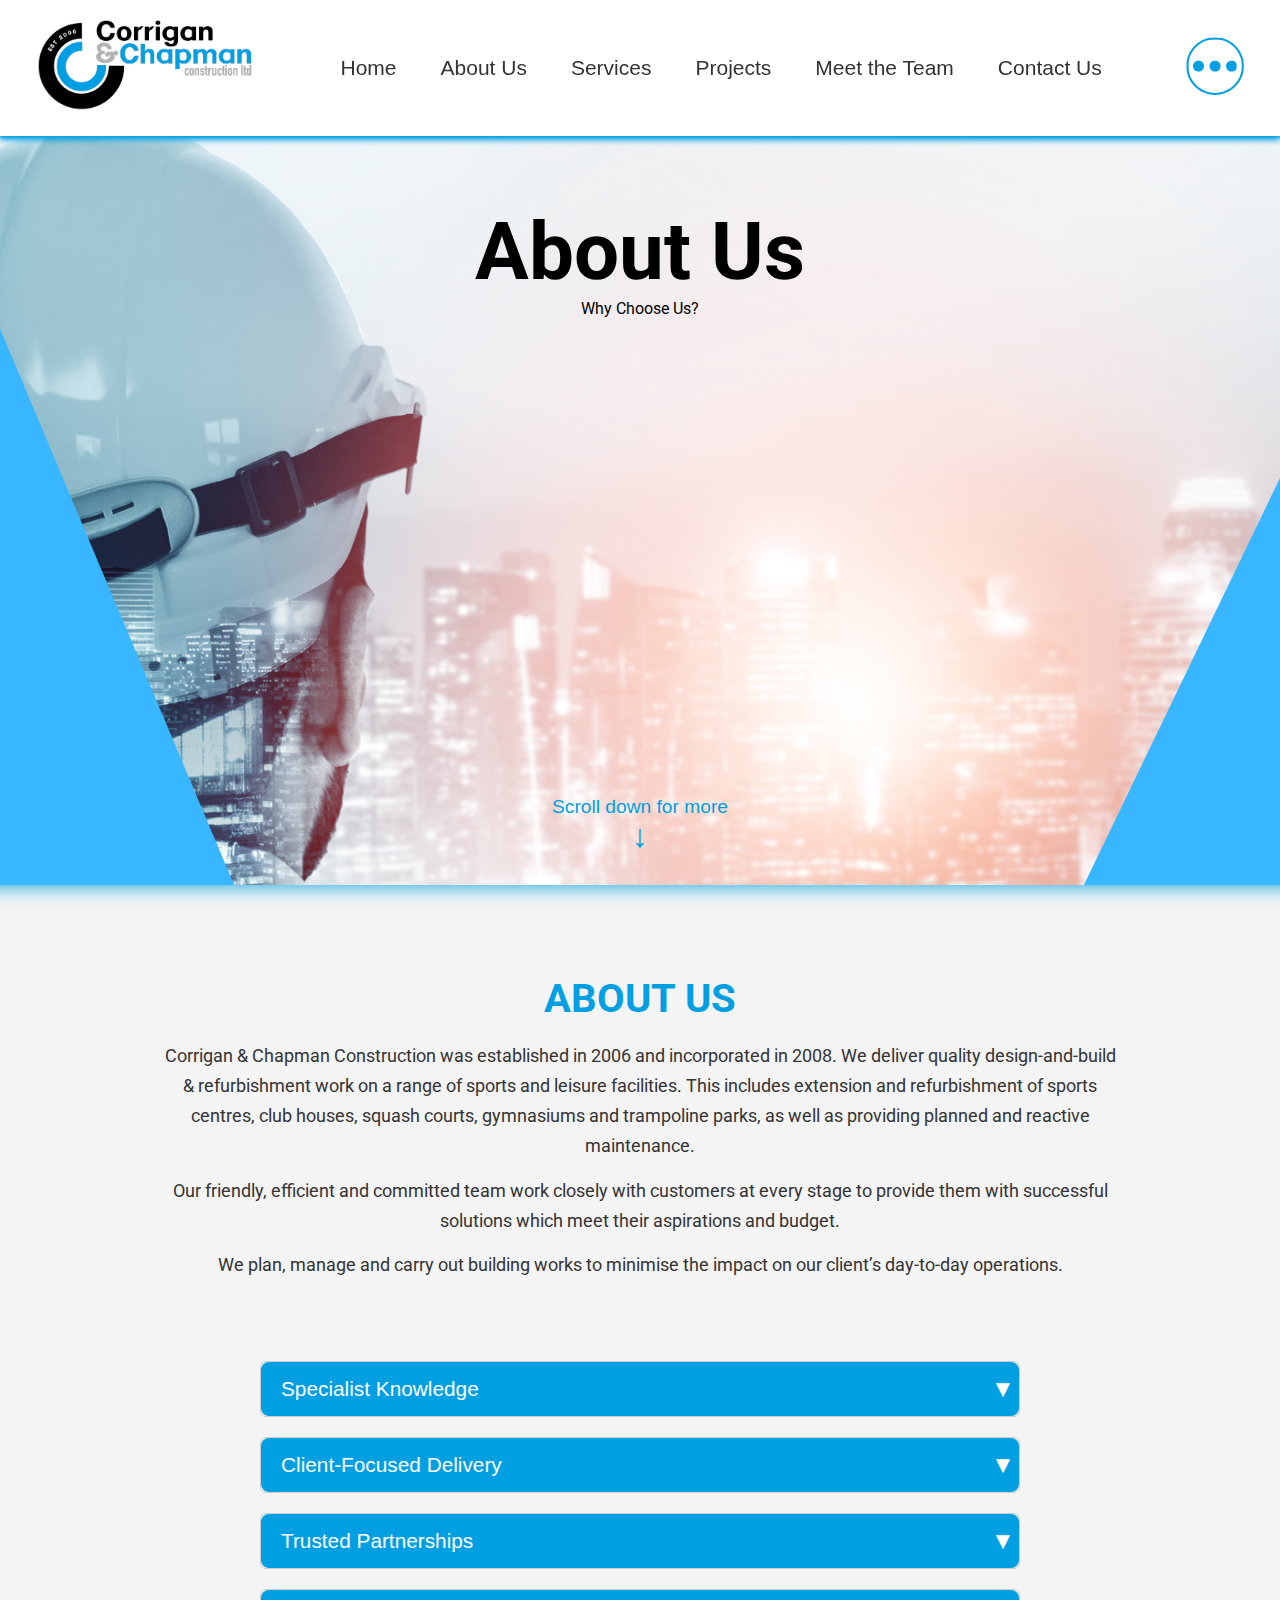
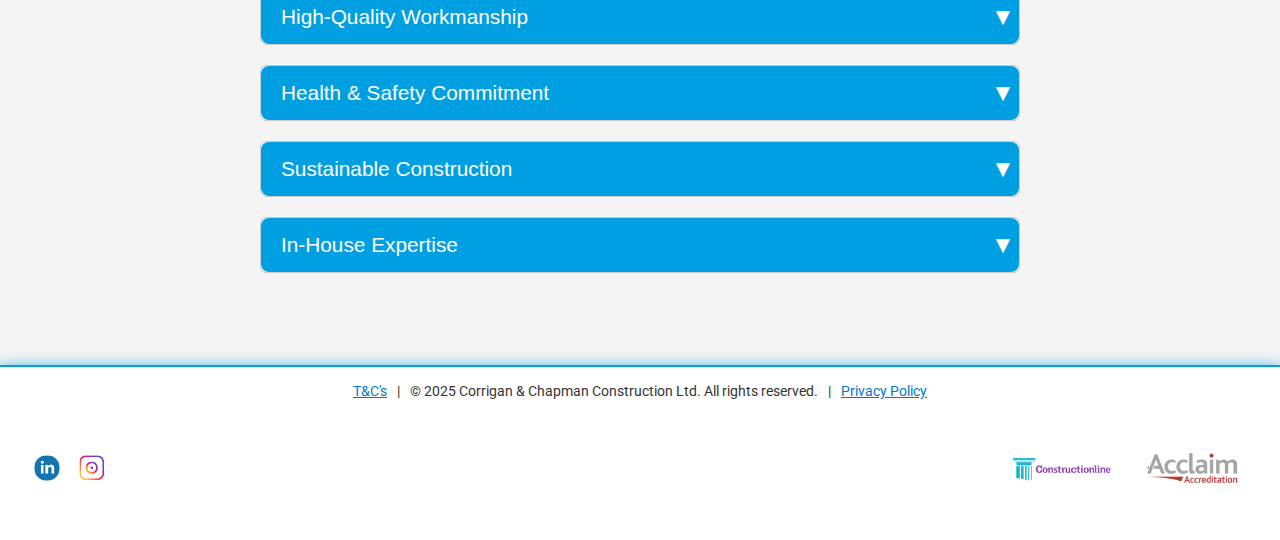
<file: aboutus.html>
<!DOCTYPE html>
<html lang="en">
<head>
  <meta charset="UTF-8" />
  <meta name="viewport" content="width=device-width, initial-scale=1.0" />
  <title>Corrigan & Chapman Construction Ltd</title>
  <link rel="stylesheet" href="Styles/Styles.css" />
  <link rel="stylesheet" href="Styles/AboutUs.css" />
  <link href="https://fonts.googleapis.com/css2?family=Roboto&display=swap" rel="stylesheet">
  <link rel="icon" type="Icons/Favicon.svg" href="Icons/Favicon.svg">

</head>
<body>

  <!-- Header -->
  <header class="site-header">
    <a href="index.html" class="logo-link">
      <img src="Logos/C&CC Main Logo Light.svg" alt="Corrigan & Chapman Logo" class="logo" />
    </a>
    <nav class="nav-menu">
        <a href="index.html" class="nav-button">Home</a>
        <a href="aboutus.html" class="nav-button">About Us</a>
        <a href="services.html" class="nav-button">Services</a>
        <a href="projects.html" class="nav-button">Projects</a>
        <a href="meettheteam.html" class="nav-button">Meet the Team</a>
        <a href="contactus.html" class="nav-button">Contact Us</a>
      </nav>

            <!-- Menu Toggle Button -->
    <div class="menu-toggle">
        <img src="Icons/MenuIconClosed.svg" alt="Menu" id="menuIcon" />
    </div>

    <!-- Slide-in Menu Panel -->
    <div id="menuPanel" class="menu-panel">
    <div class="menu-header">
        <img src="Icons/CloseButton.svg" alt="Close" id="closeMenu" class="closePanel-button" />
    </div>
    <nav class="menu-links">
        <a href="index.html" class="nav-button">Home</a>
        <a href="aboutus.html" class="nav-button">About Us</a>
        <a href="services.html" class="nav-button">Services</a>
        <a href="projects.html" class="nav-button">Projects</a>
        <a href="meettheteam.html" class="nav-button">Meet the Team</a>
        <a href="contactus.html" class="nav-button">Contact Us</a>
    </nav>
  </header>

  <!-- Main Content -->
  <main>
    <section class="image-hero">
        <div class="image-overlay">
          <h1 >About Us</h1>
          <p>Why Choose Us?</p>
        </div>

        <div class="scroll-down-indicator">
          <p>Scroll down for more</p>
          <span class="arrow-down">&#8595;</span>
        </div>
      </section>
    </section>

    <section class="about-overview">
        <h2>ABOUT US</h2>
        <p>
          Corrigan & Chapman Construction was established in 2006 and incorporated in 2008. We deliver quality design-and-build & refurbishment work on a range of sports and leisure facilities. This includes extension and refurbishment of sports centres, club houses, squash courts, gymnasiums and trampoline parks, as well as providing planned and reactive maintenance.
        </p>
        <p>
          Our friendly, efficient and committed team work closely with customers at every stage to provide them with successful solutions which meet their aspirations and budget.
        </p>
        <p>
          We plan, manage and carry out building works to minimise the impact on our client’s day-to-day operations.
        </p>
      </section>
      

    <section class="about-dropdown-section">
        <div class="dropdown-item">
          <button class="dropdown-title" onclick="toggleDropdown(this)">
            <span class="title-text">Specialist Knowledge</span>
            <span class="arrow">&#9660;</span> <!-- ▼ Down -->
          </button>
          <div class="dropdown-content">
            <p>Expertise in refurbishing and maintaining leisure centres and gyms across the UK.</p>
          </div>
        </div>
      
        <!-- Repeat the same structure for the others -->
        <div class="dropdown-item">
          <button class="dropdown-title" onclick="toggleDropdown(this)">
            <span class="title-text">Client-Focused Delivery</span>
            <span class="arrow">&#9660;</span>
          </button>
          <div class="dropdown-content">
            <p>Projects delivered with minimal disruption and complete attention to user experience.</p>
          </div>
        </div>
      
        <div class="dropdown-item">
          <button class="dropdown-title" onclick="toggleDropdown(this)">
            <span class="title-text">Trusted Partnerships</span>
            <span class="arrow">&#9660;</span>
          </button>
          <div class="dropdown-content">
            <p>Decades-long relationships with local authorities and leisure trusts built on reliability.</p>
          </div>
        </div>
      
        <div class="dropdown-item">
          <button class="dropdown-title" onclick="toggleDropdown(this)">
            <span class="title-text">High-Quality Workmanship</span>
            <span class="arrow">&#9660;</span>
          </button>
          <div class="dropdown-content">
            <p>Every project completed to the highest standard — on time, on budget, and built to last.</p>
          </div>
        </div>

        <div class="dropdown-item">
            <button class="dropdown-title" onclick="toggleDropdown(this)">
              <span class="title-text">Health & Safety Commitment</span>
              <span class="arrow">&#9660;</span>
            </button>
            <div class="dropdown-content">
              <p>We place the utmost importance on site safety, adhering to strict protocols and health regulations to protect both our team and clients.</p>
            </div>
          </div>
          
          <div class="dropdown-item">
            <button class="dropdown-title" onclick="toggleDropdown(this)">
              <span class="title-text">Sustainable Construction</span>
              <span class="arrow">&#9660;</span>
            </button>
            <div class="dropdown-content">
              <p>We actively implement sustainable methods and materials to reduce environmental impact across our refurbishment and maintenance projects.</p>
            </div>
          </div>
          
          <div class="dropdown-item">
            <button class="dropdown-title" onclick="toggleDropdown(this)">
              <span class="title-text">In-House Expertise</span>
              <span class="arrow">&#9660;</span>
            </button>
            <div class="dropdown-content">
              <p>Our directly employed team of professionals ensures consistent quality and accountability from project planning to delivery.</p>
            </div>
          </div>
                    
      </section>   
  </main>
  


<!-- Footer -->
<footer class="site-footer">
    <!-- Centered Text Content -->
    <div class="footer-content">
      <button class="footer-link" onclick="openPanel('termsPanel')">T&C's</button>
      <span>|</span>
      <p>&copy; 2025 Corrigan & Chapman Construction Ltd. All rights reserved.</p>
      <span>|</span>
      <button class="footer-link" onclick="openPanel('privacyPanel')">Privacy Policy</button>
    </div>
  
    <!-- Flexible Footer Row: Social on Left, Logos on Right -->
    <div class="footer-bottom-row">
      <!-- Left: Social Icons -->
      <div class="footer-social">
        <a href="https://www.linkedin.com/company/corrigan-chapman/about/" target="_blank">
          <img src="Icons/LinkedInIcon.svg" alt="LinkedIn" />
        </a>
        <a href="https://www.instagram.com/candcltd/" target="_blank">
          <img src="Icons/InstagramIcon.svg" alt="Instagram" />
        </a>
      </div>
  
      <!-- Right: Additional Logos -->
      <div class="footer-logos">
        <img src="Logos/AccLogo.svg" alt="Accreditation 1" />
        <img src="Logos/AccAccred.svg" alt="Accreditation 2" />
      </div>
    </div>
  </footer>

<!-- Terms & Conditions Panel -->
<div id="termsPanel" class="info-panel hidden">
  <div class="info-panel-content">
    <span class="close-button" onclick="closePanel('termsPanel')">&times;</span>
    <h2>Terms & Conditions</h2>
    <p>
      By accessing and using the Corrigan & Chapman Construction Ltd website, you agree to be bound by the terms and conditions outlined below. These terms, together with our Privacy Policy, define how you may interact with our website and govern your relationship with Corrigan & Chapman Construction Ltd in relation to this site.
    </p>
    <p>
      If you do not accept any part of these terms, please do not continue to use this website.
    </p>
    <p>
      “Corrigan & Chapman Construction Ltd”, “we”, “our” or “us” refers to the website owner, whose registered details are:
    </p>
    <address>
      Corrigan & Chapman Construction Ltd<br />
      Company Registration Number: 06705067
    </address>
    <p>
      “You” refers to any user, visitor, or viewer of this website.
    </p>

    <h3>Website Usage Terms</h3>
    <ul>
      <li>The content published on this website is provided for general information only. We reserve the right to update or change content at any time without prior notice.</li>
      <li>Cookies may be used on this website to improve your browsing experience. If you accept cookies, data may be collected and shared with trusted third parties for operational purposes.</li>
      <li>We make no guarantees regarding the accuracy, performance, completeness, or reliability of information found on this site. Information may contain errors, and we disclaim liability for any inaccuracies to the fullest extent allowed by law.</li>
      <li>You are solely responsible for how you choose to use the information and materials available here. It is your responsibility to ensure our services or content meet your needs.</li>
      <li>All content including design, layout, branding, and graphics is the property of Corrigan & Chapman Construction Ltd or used under license. Any unauthorised reproduction is strictly prohibited and may violate copyright laws.</li>
      <li>Any trademarks that appear on this website which are not owned or licensed by us are acknowledged accordingly.</li>
      <li>Misuse of this website may result in legal action or criminal proceedings.</li>
      <li>We may provide links to third-party websites for additional information. These are offered for convenience only and do not signify endorsement. We are not responsible for the content of any external websites.</li>
    </ul>

    <p>
      Your use of this website and any legal matters that arise will be governed by the laws of England, Northern Ireland, Scotland, and Wales.
    </p>
  </div>
</div>


<!-- Privacy Policy Panel -->
<div id="privacyPanel" class="info-panel hidden">
  <div class="info-panel-content">
    <span class="close-button" onclick="closePanel('privacyPanel')">&times;</span>
    <h2>Privacy Policy</h2>
    <p>
      <strong>Effective Date:</strong> 17 April 2025
    </p>
    <p>
      Thank you for visiting Corrigan & Chapman Construction Ltd. Your privacy is important to us, and this notice explains how we handle, protect, and use your information when you browse our website: <a href="https://www.corriganandchapman.co.uk">www.corriganandchapman.co.uk</a>.
    </p>
    <p>
      By using our site, you agree to the terms outlined in this policy. If you do not agree, please refrain from using the website.
    </p>

    <h3>1. Information We Collect</h3>
    <ul>
      <li>
        <strong>Personal Details:</strong> If you submit an enquiry, complete a form, or engage our services, we may collect your name, contact number, email address, business name, and other relevant information you provide.
      </li>
      <li>
        <strong>Browsing Data:</strong> We automatically gather details such as your IP address, browser, device type, pages viewed, referral sources, and time spent on our site to help us improve functionality.
      </li>
      <li>
        <strong>Cookies:</strong> Cookies help us enhance your user experience and monitor website performance. You can control or disable cookies via your browser settings.
      </li>
    </ul>

    <h3>2. How We Use Your Data</h3>
    <ul>
      <li>To deliver and manage our services effectively</li>
      <li>To enhance our website and user experience</li>
      <li>To respond to your queries or service requests</li>
      <li>To send updates or relevant communications when opted-in</li>
      <li>To protect our site and prevent misuse or fraud</li>
      <li>To fulfil our legal and regulatory responsibilities</li>
    </ul>

    <h3>3. Sharing Your Data</h3>
    <p>
      We never sell or rent your personal information. However, we may share it:
    </p>
    <ul>
      <li>With service providers that assist in hosting or analytics</li>
      <li>When required by law, regulation, or to protect our legal rights</li>
      <li>As part of business transitions such as mergers or acquisitions</li>
    </ul>

    <h3>4. Safeguarding Your Data</h3>
    <p>
      We apply reasonable security practices and procedures to protect your data. While we work hard to keep your information safe, no method of transmission over the internet is entirely risk-free.
    </p>

    <h3>5. External Links</h3>
    <p>
      Our site may include links to third-party websites. Please note that we are not responsible for their privacy policies or practices. We advise reviewing their policies directly.
    </p>

    <h3>6. Your Data Rights</h3>
    <p>
      Depending on your location, you may have the right to:
    </p>
    <ul>
      <li><strong>Access</strong> – Request details of the personal data we hold about you</li>
      <li><strong>Correct</strong> – Ask us to update or correct inaccuracies</li>
      <li><strong>Erase</strong> – Request deletion of your personal data (subject to legal limits)</li>
      <li><strong>Object</strong> – Raise concerns about how we use your data in certain contexts</li>
    </ul>
    <p>
      To exercise these rights, email us at <a href="mailto:info@corriganandchapman.co.uk">info@corriganandchapman.co.uk</a>.
    </p>

    <h3>7. Policy Updates</h3>
    <p>
      We may revise this privacy policy over time. Any updates will appear here with a new effective date. We recommend checking this page occasionally to stay informed.
    </p>

    <h3>8. Get in Touch</h3>
    <p>
      If you have any questions or concerns about how your data is used, feel free to contact us:
    </p>
    <address>
      Corrigan & Chapman Construction Ltd<br>
      Company No: 06705067<br>
      📧 Email: <a href="mailto:info@corriganandchapman.co.uk">info@corriganandchapman.co.uk</a>
    </address>
  </div>
</div>

  <script src="JS/Index.js"></script>
    <script src="JS/AboutUs.js"></script>
</body>
</html>
</file>
<file: Styles/AboutUs.css>
.case-studies-section {
    text-align: center;
    padding: 10px 20px;
  }
  
  .case-toggle-button {
    font-family: 'Fjalla One', sans-serif;
    font-size: 1.3rem;
    background-color: #009fe2;
    color: white;
    padding: 12px 30px;
    border: none;
    border-radius: 6px;
    cursor: pointer;
    transition: background-color 0.3s ease;
  }
  
  .case-toggle-button:hover {
    background-color: #302f2fa1;
  }
  
  .case-dropdown {
    margin-top: 40px;
    width: 100%;
    height: auto;
    max-width: 100%;
    overflow-x: auto;
  }
  
  .case-dropdown.hidden {
    display: none;
  }
  
  /* Scroll Container for Horizontal Cards */
  .case-scroll-container {
    overflow-x: auto;
    padding: 20px 0;
    max-width: 100%;
    scroll-behavior: smooth;
  }
  
  .case-scroll-container::-webkit-scrollbar {
    height: 8px;
  }
  
  .case-scroll-container::-webkit-scrollbar-thumb {
    background-color: #ccc;
    border-radius: 4px;
  }
  
  /* Row Layout for Scrollable Cards */
  .case-scroll-row {
    display: flex;
    flex-wrap: nowrap;
    gap: 20px;
    padding: 10px 20px;
  }
  
  .case-card {
    flex: 0 0 auto;
    width: 300px;
    background-color: #fff;
    border-radius: 8px;
    text-align: center;
    box-shadow: 0 2px 8px rgba(0,0,0,0.1);
    padding: 20px;
    transition: transform 0.3s ease;
  }
  
  .case-card:hover {
    transform: translateY(-5px);
  }
  
  .case-card img {
    width: 100%;
    height: auto;
    border-radius: 6px;
    margin-bottom: 15px;
  }
  
  .case-card h3 {
    font-size: 1.1rem;
    margin-bottom: 10px;
  }
  
  .download-btn {
    display: inline-block;
    background-color: #333;
    color: white;
    text-decoration: none;
    padding: 8px 16px;
    border-radius: 4px;
    font-weight: bold;
    transition: background-color 0.3s ease;
  }
  
  .download-btn:hover {
    background-color: #000;
  }
  
  /* Project Section */
  
  .project-gallery-grid {
    display: grid;
    grid-template-columns: repeat(5, 1fr); /* ✅ 5 items per row */
    gap: 50px;
    padding: 40px 20px;
    text-align: center;
  }
  
  
  .project-card {
    background-color: #fff;
    border-radius: 10px;
    padding: 20px;
    box-shadow: 0 2px 10px rgba(0,0,0,0.1);
    width: 300px;
    height: 300px;
  }
  
  .project-card img {
    width: 200px;
    border-radius: 8px;
    margin-bottom: 15px;
  }
  
  .project-panel {
    position: fixed;
    top: 0; left: 0;
    width: 100vw; height: 100vh;
    background: rgba(0,0,0,0.8);
    display: flex;
    justify-content: center;
    align-items: center;
    z-index: 1000;
  }
  
  .project-panel.hidden {
    display: none;
  }
  
  .project-panel-content {
    background: white;
    padding: 30px;
    border-radius: 10px;
    width: 90%;
    max-width: 800px;
    position: relative;
    display: flex;
    flex-direction: column;
    align-items: center;
  }
  
  .image-viewer {
    position: relative;
    width: 50%;
    text-align: center;
  }
  
  .image-viewer img {
    width: 100%;
    max-height: 400px;
    object-fit: fill;
    border-radius: 6px;
  }
  
  .nav-arrow {
    position: absolute;
    top: 50%;
    background-color: rgba(0,0,0,0.5);
    color: white;
    border: none;
    border-radius: 10%;
    height: auto;
    width: 50px;
    font-size: 2rem;
    cursor: pointer;
    padding: 10px;
    transform: translateY(-50%);
  }
  
  .nav-arrow.left {
    left: -50px;
    transition: background-color 0.3s ease;
    box-shadow: 0 2px 5px rgba(0,0,0,0.2);
  }
  
  .nav-arrow.right {
    right: -50px;
    transition: background-color 0.3s ease;
    box-shadow: 0 2px 5px rgba(0,0,0,0.2);
  }
  
  .nav-arrow:hover {
    background-color: #009fe2;
  }
  
  .close-button {
    position: absolute;
    top: 15px;
    right: 500px;
    font-size: 3rem;
    color: #ffffff;
    cursor: pointer;
  }
  
  
  @media (max-width: 1200px) {
    .project-gallery-grid {
      grid-template-columns: repeat(3, 1fr);
    }
  }
  
  @media (max-width: 900px) {
    .project-gallery-grid {
      grid-template-columns: repeat(2, 1fr);
    }
  }
  
  @media (max-width: 600px) {
    .project-gallery-grid {
      grid-template-columns: 1fr;
    }
  }
  
  .image-hero {
    position: relative;
    width: 110%;
    bottom: 30px;
    left: -5%;
    height: 83vh;
    background: url('../Images/AboutUsTitlePageIMG.svg') no-repeat center center;
    background-size: cover;
    overflow: hidden;
    box-shadow: #009fe2 0px 0px 20px 0px;
  }
  
  .image-overlay {
    position: absolute;
    top: 0;
    left: 0;
    z-index: 1;
    width: 100%;
    height: 100%;
    display: flex;
    justify-content: center;
    align-items: center;
    flex-direction: column;
    text-align: center;
    color: white;
    padding: 20px;
  }
  
  .image-overlay h1 {
    font-size: 5rem;
    margin-bottom: 0px;
    color: rgb(0, 0, 0);

  }
  
  .image-overlay p {
    font-size: 1rem;
    margin-bottom: 500px;
    color: rgb(0, 0, 0);

  }
  
    /* Footer */
    .site-footer {
      background-color: #ffffff;
      padding: 1rem 2rem;
      box-shadow: 0 4px 16px #009fe2;
      text-align: center;
      font-size: 14px;
      width: 100%;
    }
  
    .footer-content {
      display: flex;
      justify-content: center;
      flex-wrap: wrap;
      gap: 10px;
      align-items: center;
    }
    
    .footer-link {
      background: none;
      border: none;
      color: #0077cc;
      font-family: inherit;
      cursor: pointer;
      text-decoration: underline;
      transition: color 0.3s ease;
    }
    
    .footer-link:hover {
      color: #004f88;
    }
  
    .social-icons {
      display: flex;
      gap: 15px;
    }
    
    .social-icons img {
      width: 26px;
      height: 26px;
      transition: transform 0.3s ease;
      cursor: pointer;
    }
    
    .social-icons img:hover {
      transform: scale(1.1);
    }
    
    .info-panel {
      position: fixed;
      top: 0;
      left: 0;
      width: 100vw;
      height: 100vh;
      background: rgba(0,0,0,0.7);
      display: flex;
      justify-content: center;
      align-items: center;
      z-index: 999;
    }
    
    .info-panel.hidden {
      display: none;
    }
    
    .info-panel-content {
      background: #fff;
      padding: 40px;
      width: 90%;
      max-width: 1000px;
      border-radius: 8px;
      position: relative;
      box-shadow: 0 0 20px rgba(0,0,0,0.3);
      text-align: left;
      max-height: 80vh;
      overflow-y: auto;
    }
    
    .close-button {
      position: absolute;
      top: 15px;
      right: 20px;
      font-size: 1.5rem;
      color: #333;
      cursor: pointer;
    }

    .about-dropdown-section {
        padding: 40px 20px;
        max-width: 800px;
        margin: 0 auto;
      }
      
      .dropdown-item {
        margin-bottom: 20px;
        border: 1px solid #ccc;
        border-radius: 6px;
        overflow: hidden;
      }
      
      .dropdown-title {
        display: flex;
        justify-content: space-between;
        align-items: center;
        width: 100%;
        font-size: 1.3rem;
        padding: 15px 20px;
        background-color: #009fe2;
        color: white;
        border: none;
        border-radius: 8px;
        cursor: pointer;
        font-family: 'Fjalla One', sans-serif;
        transition: background-color 0.3s ease;
        position: relative;
      }

      .dropdown-title:hover {
        background-color: #007bb5;
      }
      
      .dropdown-content {
        display: none;
        padding: 10px 15px;
        background: #f1f1f1;
        border-radius: 0 0 8px 8px;
        margin-bottom: 20px;
        animation: fadeIn 0.3s ease-in-out;
      }

        .dropdown-title .title-text {
        flex-grow: 1;
        text-align: left;
        }

        .dropdown-title .arrow {
            font-size: 1.5rem;
            transition: transform 0.3s ease;
            margin-left: 700px;
          }

          .arrow {
            color: white;
          }

          .about-overview {
            max-width: 1000px;
            margin: 60px auto 40px;
            padding: 0 20px;
            text-align: center;
          }
          
          .about-overview h2 {
            color: #009fe2;
            font-size: 2.5rem;
            margin-bottom: 20px;
          }
          
          .about-overview p {
            font-size: 1.1rem;
            line-height: 1.7;
            margin-bottom: 15px;
            color: #333;
          }

          /* Mobile Responsive Enhancements */
@media (max-width: 768px) {
  .case-toggle-button {
    font-size: 1.1rem;
    padding: 10px 20px;
  }

  .case-scroll-row {
    gap: 15px;
    padding: 10px;
  }

  .case-card {
    width: 260px;
    padding: 15px;
  }

  .project-card {
    width: 260px;
    height: 260px;
    padding: 15px;
  }

  .project-panel-content {
    padding: 20px;
    max-width: 95%;
  }

  .image-viewer {
    width: 90%;
  }

  .image-viewer img {
    max-height: 250px;
  }

  .nav-arrow {
    width: 40px;
    font-size: 1.5rem;
    padding: 8px;
  }

  .close-button {
    font-size: 2rem;
    right: 20px;
  }

  .image-hero {
    position: relative;
    width: 100vw;
    height: 85vh;
    margin: 0;
    padding: 0;
    margin-left: -15px;
  }

  .image-overlay h1 {
    font-size: 2.5rem;
  }

  .image-overlay p {
    font-size: 0.9rem;
    margin-bottom: 100px;
  }

  .dropdown-title {
    font-size: 1.1rem;
    padding: 12px 15px;
  }

  .dropdown-title .arrow {
    margin-left: 270px; /* Reduce huge gap */
  }

  .about-overview h2 {
    font-size: 2rem;
  }

  .about-overview p {
    font-size: 1rem;
  }

  .site-footer {
    padding: 20px 15px;
  }

  .footer-content {
    flex-direction: row;
    align-items: center;
    gap: 5px;
    text-align: center;
  }

  .footer-bottom-row {
    flex-direction: column;
    align-items: center;
    gap: 10px;
  }

  .footer-social img{
    height: 30px;
    margin: 5px;
  }

  .footer-logos img {
    height: 65px;
    margin: -10px;
  }
  
  .nav-button {
    font-size: 0.85rem;
    padding: 6px 12px;
    flex: 0 0 auto;
    white-space: nowrap;
    background: #f4f4f400;
    border-radius: 4px;
  }

  .nav-button:hover {
    background-color: #009ee2;
    color: #fff;
  }

  .logo {
    height: 55px;
  }

  .info-panel-content {
    padding: 20px;
    width: 95%;
    max-height: 55vh;
    font-size: 0.95rem;
  }
}

@media (max-width: 480px) {
  .case-card {
    width: 220px;
  }

  .project-card {
    width: 220px;
    height: 220px;
  }

  .case-toggle-button {
    font-size: 1rem;
    padding: 8px 16px;
  }

  .image-overlay h1 {
    font-size: 2rem;
  }

  .image-overlay p {
    font-size: 0.8rem;
  }

  .info-panel-content {
    padding: 20px;
    width: 95%;
    max-height: 55vh;
    font-size: 0.95rem;
  }
}
</file>
<file: Styles/Styles.css>
/* Base Reset */
* {
    margin: 0;
    padding: 0;
    box-sizing: border-box;
  }
  
  html, body {
    height: 100%;
    display: flex;
    flex-direction: column;
    font-family: 'Roboto', sans-serif;
    background-color: #f4f4f4;
    color: #333;
    cursor: url('/Icons/Pointer.png') 0 0, auto;
  }
  
  /* Header */
  .site-header {
    background-color: #ffffff;
    padding: 1rem 2rem;
    box-shadow: 0 4px 6px #009fe2;
    display: flex;
    align-items: center;
    justify-content: space-between;
    position: sticky;
    top: 0;
    z-index: 1000;
  }
  
  .scroll-down-indicator {
    position: absolute;
    bottom: 30px;
    left: 50%;
    transform: translateX(-50%);
    text-align: center;
    color: #009fe2;
    font-family: 'Fjalla One', sans-serif;
    animation: fadeIn 2s ease forwards;
    z-index: 2;
  }
  
  .scroll-down-indicator p {
    font-size: 1.2rem;
    margin: 0;
    animation: bounceText 2s infinite;
  }
  
  .scroll-down-indicator .arrow-down {
    display: block;
    font-size: 2rem;
    animation: bounceArrow 1.5s infinite;
  }
  
  /* Animations */
  @keyframes bounceArrow {
    0%, 100% { transform: translateY(0); }
    50% { transform: translateY(8px); }
  }
  
  @keyframes bounceText {
    0%, 100% { transform: translateY(0); opacity: 0.8; }
    50% { transform: translateY(4px); opacity: 1; }
  }
  
  @keyframes fadeIn {
    from { opacity: 0; transform: translateX(-50%) translateY(10px); }
    to { opacity: 1; transform: translateX(-50%) translateY(0); }
  }
  

  .logo {
    height: 100px;
    width: auto;
    max-width: 100%;
    cursor: pointer;
  }
  
  /* Main Content Flex */
  main {
    flex: 1;
    padding: 2rem;
  }
  
  .site-footer {
    background-color: #f4f4f4;
    padding: 20px 40px;
    border-top: 2px solid #009fe2;
    text-align: center;
    position: relative;
  }
  
  /* Center text section */
  .footer-content {
    margin-bottom: 15px;
    display: flex;
    justify-content: center;
    align-items: center;
    gap: 8px;
    flex-wrap: wrap;
  }
  
  .footer-link {
    background: none;
    border: none;
    font-family: 'Fjalla One', sans-serif;
    font-size: 14px;
    color: #009fe2;
    cursor: pointer;
  }
  
  .footer-link:hover {
    text-decoration: underline;
  }
  
  /* Bottom row for social and logos */
  .footer-bottom-row {
    display: flex;
    justify-content: space-between;
    align-items: center;
    flex-wrap: wrap;
  }
  
  /* Left side */
  .footer-social {
    display: flex;
    gap: 15px;
  }
  
  .footer-social img {
    height: 30px;
    width: auto;
    transition: transform 0.2s ease;
  }
  
  .footer-social img:hover {
    transform: scale(1.1);
  }
  
  /* Right side */
  .footer-logos {
    display: flex;
    gap: 20px;
  }
  
  .footer-logos img {
    height: 110px;
    width: auto;
    opacity: 0.9;
  }
    
  .info-panel {
    position: fixed;
    top: 0;
    left: 0;
    width: 100vw;
    height: 100vh;
    background: rgba(0,0,0,0.7);
    display: flex;
    justify-content: center;
    align-items: center;
    z-index: 999;
  }
  
  .info-panel.hidden {
    display: none;
  }
  
  .info-panel-content {
    background: #fff;
    padding: 40px;
    width: 90%;
    max-width: 1000px;
    border-radius: 8px;
    position: relative;
    box-shadow: 0 0 20px rgba(0,0,0,0.3);
    text-align: left;
    max-height: 80vh;
    overflow-y: auto;
  }
  
  .close-button {
    position: absolute;
    top: 15px;
    right: 20px;
    font-size: 1.5rem;
    color: #333;
    cursor: pointer;
  }

/* Use Fjalla One for nav buttons */
.nav-menu {
    display: flex;
    gap: 20px;
    margin-left: auto;
  }
  
  .nav-button {
    font-family: 'Fjalla One', sans-serif;
    text-transform: none;
    font-size:  21px;
    color: #333;
    text-decoration: none;
    padding: 8px 12px;
    transition: background 0.3s ease, color 0.3s ease;
    border-radius: 4px;
  }
  
  .nav-button:hover {
    background-color: #009ee2;
    color: #fff;
    cursor: pointer;
  }
  
  .cookie-banner {
    position: fixed;
    bottom: 20px;
    left: -100%;
    width: 300px;
    max-width: 90%;
    background: #2a2a2a;
    color: #fff;
    padding: 20px;
    border-radius: 0 10px 10px 0;
    box-shadow: 0 0 15px rgba(0, 0, 0, 0.3);
    font-family: 'Fjalla One', sans-serif;
    z-index: 9999;
    transition: left 0.5s ease-in-out;
  }
  
  .cookie-banner.show {
    left: 20px;
  }
  
  .cookie-banner-content p {
    font-size: 0.95rem;
    line-height: 1.4;
  }
  
  .cookie-banner-content a {
    color: #009fe2;
    text-decoration: underline;
    font-weight: bold;
  }
  
  .cookie-buttons {
    margin-top: 15px;
    display: flex;
    justify-content: flex-end;
  }
  
  .cookie-buttons button {
    background-color: #009fe2;
    color: white;
    padding: 8px 18px;
    border: none;
    border-radius: 5px;
    cursor: pointer;
    font-family: 'Fjalla One', sans-serif;
    font-size: 0.9rem;
    transition: background-color 0.3s ease;
  }
  
  .cookie-buttons button:hover {
    background-color: #007bbf;
  }
  
  /* Toggle Button */
  .menu-toggle {
    margin-left: auto;
    cursor: pointer;
  }
  
  .menu-toggle img {
    width: 65px;
    height: auto;
    transition: opacity 0.3s ease;
  }
  
  /* Slide-in Panel */
  .menu-panel {
    position: fixed;
    top: 0;
    right: -100%;
    height: 100vh;
    width: 280px;
    background-color: #ffffff;
    box-shadow: -4px 0 12px rgba(0, 0, 0, 0.2);
    transition: right 0.4s ease-in-out;
    z-index: 2000;
    display: flex;
    flex-direction: column;
    padding: 20px;
  }
  
  /* Show panel when active */
  .menu-panel.open {
    right: 0;
  }
  
  .menu-header {
    display: flex;
    justify-content: flex-end;
  }
  
  .closePanel-button {
    width: 40px;
    height: auto;
    cursor: pointer;
  }
  
  /* Menu links inside panel */
  .menu-links {
    margin-top: 40px;
    display: flex;
    flex-direction: column;
    gap: 20px;
  }
  
  .menu-links a {
    font-family: 'Fjalla One', sans-serif;
    font-size: 18px;
    color: #333;
    text-decoration: none;
    transition: color 0.3s ease;
  }
  
  .menu-links a:hover {
    color: #f44336;
  }
  
  .video-hero {
    position: relative;
    width: 110%;
    bottom: 30px;
    left: -5%;
    height: 83vh;
    background: url('../Images/AboutUsTitlePageIMG.svg') no-repeat center center;
    background-size: cover;
    overflow: hidden;
    box-shadow: #009fe2 0px 0px 20px 0px;
  }
  
  .video-overlay {
    position: absolute;
    top: 0;
    left: 0;
    z-index: 1;
    width: 100%;
    height: 100%;
    display: flex;
    justify-content: center;
    align-items: center;
    flex-direction: column;
    text-align: center;
    color: white;
    padding: 20px;
  }
  
  
  .video-overlay h1 {
    font-size: 3rem;
    margin-top: 0vh;
    text-shadow: 0 2px 10px rgb(0, 0, 0);
  }
  
  .video-overlay p {
    font-size: 1.2rem;
    text-align: center;
    text-shadow: 0 1px 6px rgb(0, 0, 0);
  }
  
/* Company Description Section */
.company-description {
    position: relative;
    padding: 60px 20px;
    max-width: 900px;
    margin: 60px auto;
    text-align: center;
    font-size: 1.2rem;
    line-height: 1.6;
    font-style: italic;
    color: #333;
    opacity: 0;
    transform: translateY(40px);
    transition: opacity 1s ease, transform 1s ease;
  }
  
  .company-description p {
    margin-bottom: 30px;
  }
  
  .company-description.animate {
    opacity: 1;
    transform: translateY(0);
  }
  
  .company-description::before,
  .company-description::after {
    content: "";
    display: block;
    width: 0%;
    height: 2px;
    background-color: #ccc;
    margin: 20px auto;
    transition: width 1s ease;
  }
  
  .company-description.animate::before,
  .company-description.animate::after {
    width: 100%;
  }
  
    /* Testimonials Section */
    .testimonials {
        position: relative;
        max-width: 900px;
        margin: 80px auto;
        padding: 40px 20px;
        text-align: center;
        background-color: #f5f5f5;
        border-radius: 10px;
        box-shadow: 0 4px 12px rgba(0,0,0,0.1);
      }
      
      .testimonial {
        display: none;
        opacity: 0;
        transition: opacity 0.5s ease;
      }
      
      .testimonial.active {
        display: block;
        opacity: 1;
      }
      
      .testimonial p {
        font-size: 1.1rem;
        line-height: 1.6;
        margin-bottom: 20px;
      }
      
      .testimonial h4 {
        font-weight: bold;
        color: #333;
      }
      
      .arrow {
        position: absolute;
        top: 50%;
        transform: translateY(-50%);
        background: none;
        border: none;
        font-size: 2rem;
        cursor: pointer;
        color: #0077cc;
        padding: 10px;
        z-index: 10;
        user-select: none;
        transition: color 0.3s ease;
      }
      
      .arrow:hover {
        color: #009fe2;
      }
      
      .arrow.left {
        left: -50px;
      }
      
      .arrow.right {
        right: -50px; 
      }

      .section-title {
        font-size: 2rem;
        margin-bottom: 20px;
        color: #333;
        text-align: center;
      }
      
      .email-button {
        background-color: #009fe2;
        color: white;
        padding: 5px 20px;
        border: none;
        border-radius: 15px;
        cursor: pointer;
        transition: background-color 0.3s ease;
      }
      
      .email-button:hover {
        background-color: #0077cc;
      }

      

  /* === Mobile Optimisation === */
@media (max-width: 768px) {

  html, body {
    width: 100%;
    max-width: 100%;
    overflow-x: hidden;
    margin: 0;
    padding: 0;
  }
  
  .menu-toggle {
    display: block;
    position: absolute;
    right: 15px;
    top: 15px;
  }

  .menu-toggle img {
    width: 50px;
    height: 50px;
  }  
  
  .site-header {
    padding: 10px 20px;
    flex-direction: column;
    align-items: center;
  }

  .nav-menu {
    width: 100%;
    justify-content: flex-start;
    padding: 10px 0;
    overflow-x: auto;
  }

  .nav-menu::-webkit-scrollbar {
    display: none;
  }

  .nav-button {
    font-size: 0.85rem;
    padding: 6px 12px;
    flex: 0 0 auto;
    white-space: nowrap;
    background: #f4f4f400;
    border-radius: 4px;
  }

  .nav-button:hover {
    background-color: #009ee2;
    color: #fff;
  }

  .logo {
    height: 55px;
  }

  .menu-toggle {
    align-self: flex-end;
  }

  .video-hero {
    position: relative;
    width: 100vw;
    height: 85vh;
    overflow: hidden;
    margin: 0;
    padding: 0;
  }
  
  .hero-video {
    position: relative;
    top: 0;
    width: 150vw;
    height: 100%;
    object-fit: fill;
    margin-left: -25%;
  }
  

  .video-overlay {
    padding: 10px;
    justify-content: flex-start;
    margin-top: 30px;
  }

  .video-overlay h1 {
    font-size: 1.8rem;
    text-align: center;
  }

  .video-overlay p {
    font-size: 1rem;
    text-align: center;
  }

  .scroll-down-indicator p {
    font-size: 0.9rem;
  }

  .scroll-down-indicator .arrow-down {
    font-size: 1.5rem;
  }

  .company-description {
    padding: 30px 15px;
    font-size: 1rem;
    text-align: justify;
  }

  .testimonials {
    margin: 40px 10px;
    padding: 20px 15px;
  }

  .testimonial p {
    font-size: 1rem;
  }

  .arrow {
    font-size: 1.5rem;
    top: auto;
    bottom: 10px;
    transform: none;
    padding: 5px;
  }

  .arrow.left {
    left: 5px;
  }

  .arrow.right {
    right: 5px;
  }

  .site-footer {
    padding: 20px 15px;
  }

  .footer-content {
    flex-direction: row;
    align-items: center;
    gap: 5px;
    text-align: center;
  }

  .footer-bottom-row {
    flex-direction: column;
    align-items: center;
    gap: 10px;
  }

  .footer-social img{
    height: 30px;
    margin: 5px;
  }

  .footer-logos img {
    height: 65px;
    margin: -10px;
  }

  /*.cookie-banner {
    width: 90%;
    left: 5%;
    bottom: 10px;
    padding: 15px;
    font-size: 0.9rem;
    text-align: center;
    display: hidden;
  }
    */

  .cookie-buttons {
    flex-direction: column;
    align-items: center;
    gap: 10px;
  }

  .cookie-buttons button {
    width: 100%;
    padding: 10px;
    font-size: 1rem;
  }

  .menu-panel {
    width: 100vw;
    padding: 30px 20px;
  }

  .menu-links {
    gap: 15px;
  }

  .menu-links a {
    font-size: 1rem;
  }

  .info-panel-content {
    width: 95%;
    padding: 20px;
  }

  .close-button {
    top: 10px;
    right: 15px;
    font-size: 1.2rem;
  }

  .info-panel-content {
    padding: 20px;
    width: 95%;
    max-height: 55vh;
    font-size: 0.95rem;
  }
}
</file>
